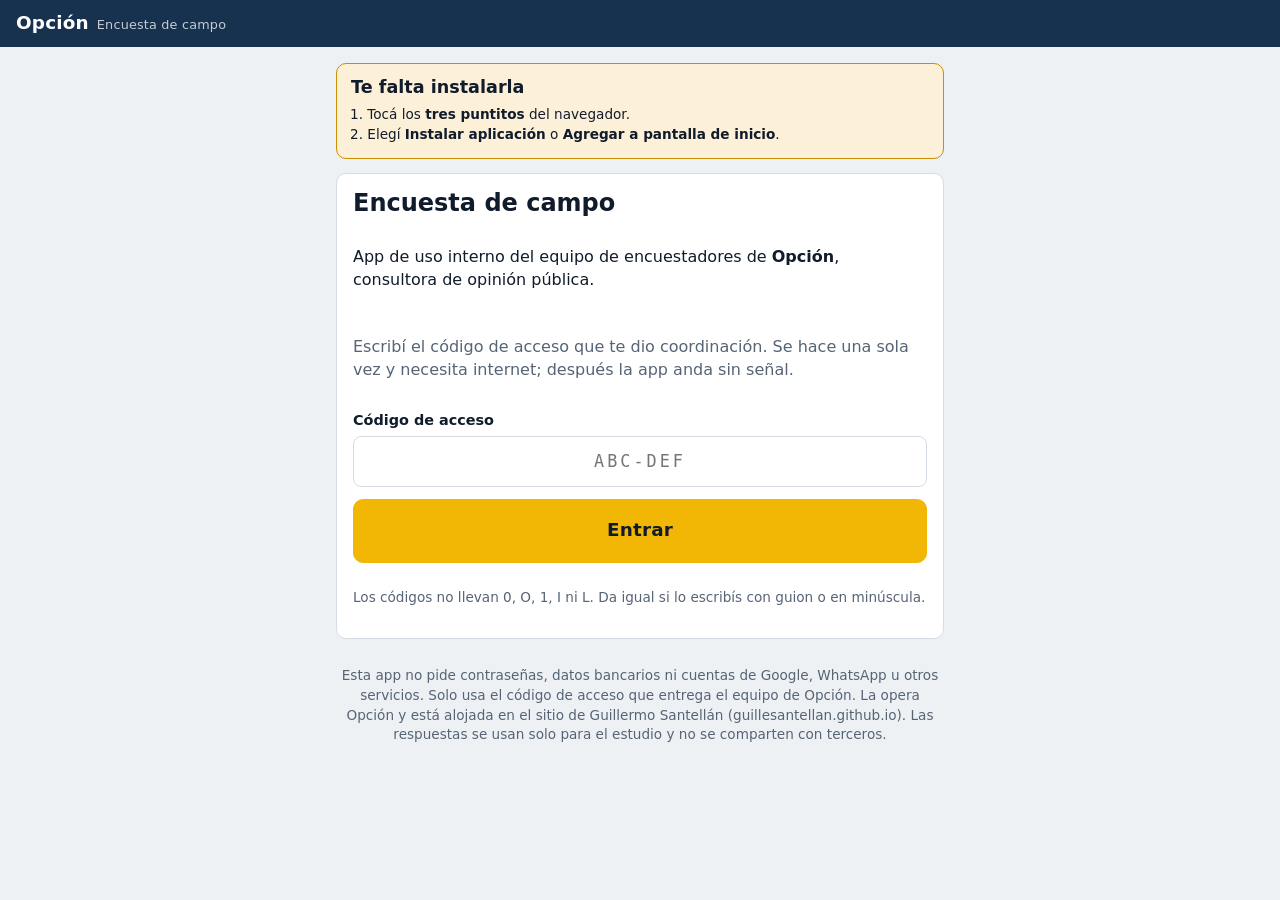
<file: index.html>
<!DOCTYPE html>
<html lang="es">
<head>
<meta charset="utf-8">
<meta name="google-site-verification" content="XM0_ak2-JmWcqfPUD3s-ifA3nbgFXxPhK7-u9GXLCN4" />
<meta name="viewport" content="width=device-width,initial-scale=1,viewport-fit=cover">
<title>Opción · Encuesta de campo</title>
<meta name="description" content="Aplicación de campo de Opción, consultora de opinión pública, para que su equipo de encuestadores cargue encuestas presenciales sin conexión.">
<meta name="author" content="Opción, consultora de opinión pública">
<link rel="manifest" href="manifest.webmanifest">
<meta name="theme-color" content="#17324f">
<meta name="mobile-web-app-capable" content="yes">
<meta name="apple-mobile-web-app-capable" content="yes">
<meta name="apple-mobile-web-app-status-bar-style" content="black-translucent">
<meta name="apple-mobile-web-app-title" content="Opción">
<meta name="robots" content="noindex,nofollow">
<link rel="apple-touch-icon" href="icono-180.png">
<link rel="icon" href="icono-192.png">
<link rel="stylesheet" href="estilos.css">
</head>
<body>
<!-- La app del encuestador. Todo se dibuja desde app.js dentro de #app. -->
<div id="app">
<header class="top"><div class="brand">Opción <small>Encuesta de campo</small></div></header>
<main class="wrap"><section class="card">
<h1 style="font-size:1.5rem">Encuesta de campo · Opción</h1>
<p>Aplicación de uso interno de <b>Opción</b>, consultora de opinión pública, para que su equipo de encuestadores cargue encuestas presenciales en el teléfono, incluso sin conexión.</p>
<p class="small muted">Esta app no pide contraseñas, datos bancarios ni cuentas de Google, WhatsApp u otros servicios. Solo usa el código de acceso que entrega el equipo de Opción. La opera Opción y está alojada en el sitio de Guillermo Santellán (guillesantellan.github.io). Las respuestas se usan solo para el estudio y no se comparten con terceros.</p>
<noscript><p class="nota">Para usar la app hace falta activar JavaScript en el navegador.</p></noscript>
</section></main>
</div>
<div id="toast" class="toast" hidden></div>
<script src="comun.js"></script>
<script src="app.js"></script>
</body>
</html>
</file>
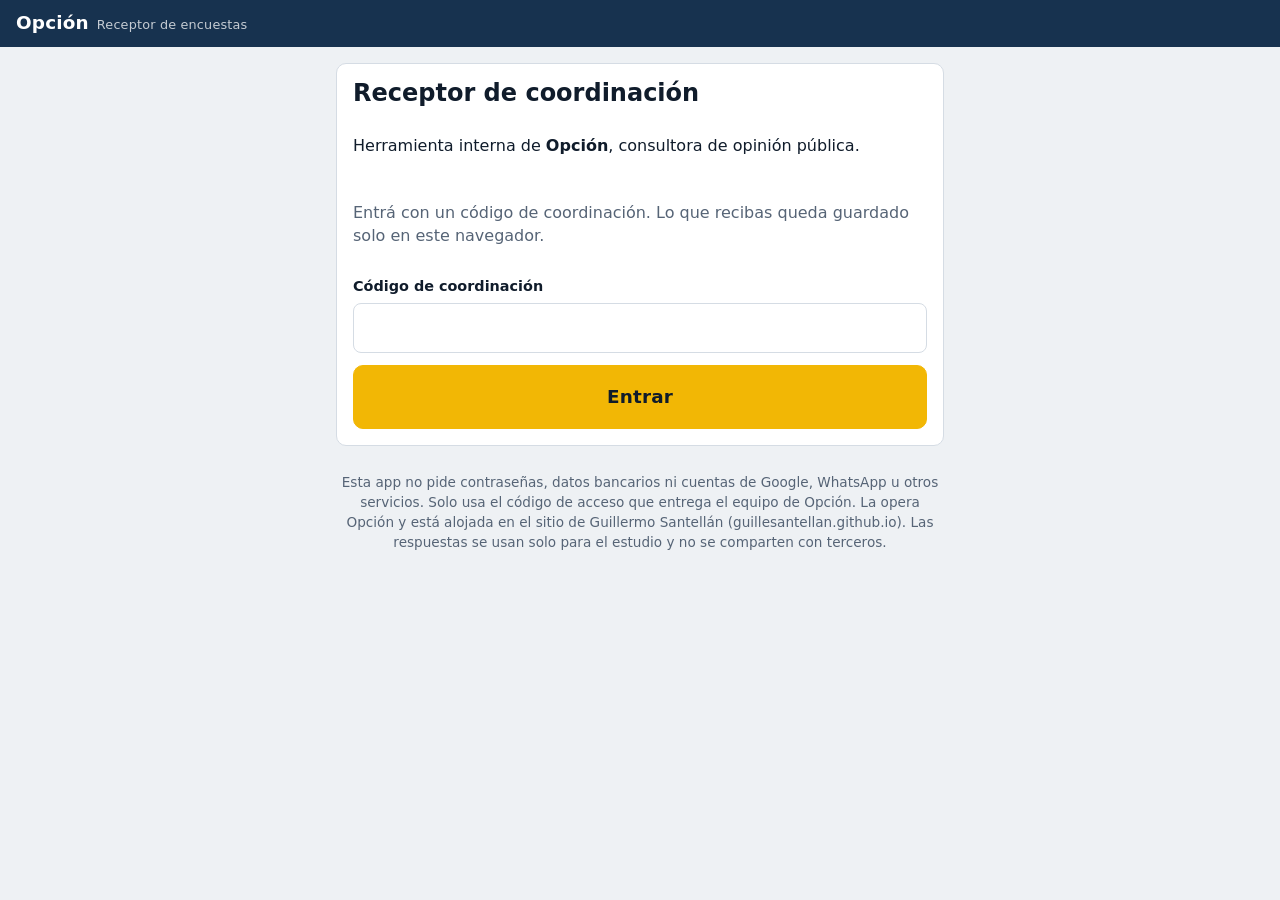
<file: receptor.html>
<!DOCTYPE html>
<html lang="es">
<head>
<meta charset="utf-8">
<meta name="viewport" content="width=device-width,initial-scale=1,viewport-fit=cover">
<title>Opción · Receptor de encuestas</title>
<meta name="description" content="Receptor de coordinación de Opción, consultora de opinión pública: junta y analiza las encuestas que envía su equipo de campo.">
<meta name="author" content="Opción, consultora de opinión pública">
<meta name="theme-color" content="#17324f">
<meta name="robots" content="noindex,nofollow">
<link rel="icon" href="icono-192.png">
<link rel="stylesheet" href="estilos.css">
</head>
<body>
<!-- El receptor de coordinación. Se abre con un código de coordinación.
     Los datos que se cargan quedan SOLO en este navegador (localStorage): no se suben a ningún lado. -->
<div id="app">
<header class="top"><div class="brand">Opción <small>Receptor de encuestas</small></div></header>
<main class="wrap"><section class="card"><h1 style="font-size:1.5rem">Receptor de coordinación · Opción</h1>
<p>Herramienta interna de <b>Opción</b>, consultora de opinión pública, para juntar y analizar las encuestas que envía su equipo de campo. Los datos quedan en esta computadora.</p>
<p class="small muted">Esta app no pide contraseñas, datos bancarios ni cuentas de Google, WhatsApp u otros servicios. Solo usa el código de acceso que entrega el equipo de Opción. La opera Opción y está alojada en el sitio de Guillermo Santellán (guillesantellan.github.io). Las respuestas se usan solo para el estudio y no se comparten con terceros.</p></section></main>
</div>
<div id="toast" class="toast" hidden></div>
<script src="comun.js"></script>
<script src="receptor.js"></script>
</body>
</html>
</file>
<file: estilos.css>
/* Estilos compartidos por la app del encuestador (index.html) y el receptor (receptor.html). */
/* Layout: herramienta de campo a una columna para el celular (botones grandes, alto contraste para usar al sol); panel de coordinación con pestañas y tablas densas. */
:root{
  --bg:#eef1f4; --surface:#ffffff; --surface-2:#f6f8fa; --ink:#101c2b; --muted:#566476; --line:#d5dce4;
  --brand:#17324f; --brand-ink:#ffffff; --accent:#f2b705; --accent-ink:#101c2b;
  --sel:#fff3c4; --sel-line:#c98f00; --ok:#1d8048; --ok-bg:#e3f4ea; --warn:#a86a0c; --warn-bg:#fdf0d8; --bad:#bf3326; --bad-bg:#fbe5e2;
  --bar:#2d5f8f; --bar-2:#9bb5cf;
  /* fuentes del sistema: tienen que andar sin internet */
  --f-display:system-ui,-apple-system,"Segoe UI",Roboto,Arial,sans-serif;
  --f-body:system-ui,-apple-system,"Segoe UI",Roboto,Arial,sans-serif;
  --f-mono:ui-monospace,"SFMono-Regular",Menlo,Consolas,monospace;
  --r:10px;
}
@media (prefers-color-scheme: dark){:root:not([data-theme="light"]){
  --bg:#0b1219; --surface:#131d28; --surface-2:#18242f; --ink:#e7edf3; --muted:#95a4b4; --line:#27343f;
  --brand:#10243a; --brand-ink:#e7edf3; --accent:#f5c231; --accent-ink:#0b1219;
  --sel:#2d2610; --sel-line:#f5c231; --ok:#43c47d; --ok-bg:#12291d; --warn:#e7a948; --warn-bg:#2c2110; --bad:#ff6f61; --bad-bg:#321714;
  --bar:#6aa2d8; --bar-2:#35516d; color-scheme:dark}}
:root[data-theme="dark"]{
  --bg:#0b1219; --surface:#131d28; --surface-2:#18242f; --ink:#e7edf3; --muted:#95a4b4; --line:#27343f;
  --brand:#10243a; --brand-ink:#e7edf3; --accent:#f5c231; --accent-ink:#0b1219;
  --sel:#2d2610; --sel-line:#f5c231; --ok:#43c47d; --ok-bg:#12291d; --warn:#e7a948; --warn-bg:#2c2110; --bad:#ff6f61; --bad-bg:#321714;
  --bar:#6aa2d8; --bar-2:#35516d; color-scheme:dark}
*{box-sizing:border-box}
html,body{background:var(--bg);color:var(--ink)}
body{margin:0;font-family:var(--f-body);font-size:16px;line-height:1.45;-webkit-tap-highlight-color:transparent}
[hidden]{display:none!important}
button,input,select,textarea{font:inherit;color:inherit}
:focus-visible{outline:3px solid var(--sel-line);outline-offset:2px}
h1,h2,h3{font-family:var(--f-display);text-wrap:balance;margin:0;line-height:1.1}
.mono,.tab{font-family:var(--f-mono);font-variant-numeric:tabular-nums}
.muted{color:var(--muted)}
.small{font-size:.85rem}
.lbl{font-size:.72rem;letter-spacing:.08em;text-transform:uppercase;color:var(--muted);font-weight:700}

/* barra superior */
.top{position:sticky;top:0;z-index:5;background:var(--brand);color:var(--brand-ink);padding:calc(10px + env(safe-area-inset-top,0px)) 16px 10px;display:flex;align-items:center;gap:12px;flex-wrap:wrap}
.top .brand{font-family:var(--f-display);font-weight:800;font-stretch:80%;font-size:1.15rem;letter-spacing:.01em;display:flex;align-items:baseline;gap:8px}
.top .brand small{font-family:var(--f-body);font-weight:400;font-size:.8rem;opacity:.75}
.top .sp{flex:1}
.chip{display:inline-flex;align-items:center;gap:6px;padding:3px 10px;border-radius:999px;font-size:.78rem;font-weight:700;border:1px solid transparent;white-space:nowrap}
.chip .dot{width:8px;height:8px;border-radius:50%;background:currentColor}
.chip.ok{background:var(--ok-bg);color:var(--ok)} .chip.warn{background:var(--warn-bg);color:var(--warn)} .chip.bad{background:var(--bad-bg);color:var(--bad)}
.chip.neutral{background:var(--surface-2);color:var(--muted);border-color:var(--line)}
.seg{display:inline-flex;background:rgba(255,255,255,.12);border-radius:8px;padding:2px}
.seg button{background:none;border:0;color:inherit;padding:5px 10px;border-radius:6px;cursor:pointer;font-size:.85rem;font-weight:700;opacity:.8}
.seg button[aria-pressed="true"]{background:var(--accent);color:var(--accent-ink);opacity:1}

.wrap{max-width:640px;margin:0 auto;padding-inline:16px;padding-block:16px 96px;display:flex;flex-direction:column;gap:14px}
.wrap.wide{max-width:1180px}
.card{background:var(--surface);border:1px solid var(--line);border-radius:var(--r);padding:16px;display:flex;flex-direction:column;gap:12px;min-width:0}
.row{display:flex;gap:10px;flex-wrap:wrap;align-items:center}
.grid2{display:grid;grid-template-columns:repeat(auto-fit,minmax(260px,1fr));gap:14px}

.btn{appearance:none;border:1px solid var(--line);background:var(--surface);border-radius:var(--r);padding:12px 16px;font-weight:700;cursor:pointer;min-height:48px;display:inline-flex;align-items:center;justify-content:center;gap:8px;text-align:center}
.btn:hover{border-color:var(--muted)}
.btn.primary{background:var(--accent);color:var(--accent-ink);border-color:var(--accent)}
.btn.dark{background:var(--brand);color:var(--brand-ink);border-color:var(--brand)}
.btn.big{min-height:64px;font-size:1.15rem;font-family:var(--f-display);font-stretch:90%;letter-spacing:.01em}
.btn.block{width:100%}
.btn.sm{min-height:36px;padding:6px 12px;font-size:.85rem}
.btn.ghost{background:transparent}
.btn[disabled]{opacity:.45;cursor:not-allowed}
.btn.danger{color:var(--bad);border-color:var(--bad)}

label.f{display:flex;flex-direction:column;gap:6px;font-weight:700;font-size:.9rem}
input.in,select.in,textarea.in{width:100%;border:1.5px solid var(--line);border-radius:8px;background:var(--surface);padding:12px;font-size:1.05rem;font-weight:400}
textarea.in{min-height:110px;resize:vertical}
input.in:focus,select.in:focus,textarea.in:focus{border-color:var(--sel-line);outline:none}

/* encuesta */
.qhead{display:flex;flex-direction:column;gap:8px}
.prog{height:6px;background:var(--line);border-radius:3px;overflow:hidden}
.prog i{display:block;height:100%;background:var(--accent)}
.secname{display:flex;justify-content:space-between;gap:8px}
.qtext{font-family:var(--f-display);font-stretch:92%;font-weight:700;font-size:1.35rem;line-height:1.2}
.qtext .who{display:block;font-size:1.7rem;margin-top:6px;color:var(--ink)}
.nota{font-size:.85rem;color:var(--warn);background:var(--warn-bg);border-radius:6px;padding:6px 10px;font-weight:700;letter-spacing:.02em}
.tarjeta{align-self:flex-start;background:var(--brand);color:var(--brand-ink);font-weight:700;font-size:.8rem;letter-spacing:.08em;padding:4px 10px;border-radius:4px;text-transform:uppercase}
.opts{display:grid;grid-template-columns:1fr;gap:8px}
.opts.two{grid-template-columns:1fr 1fr}
.opt{appearance:none;display:flex;align-items:center;gap:12px;text-align:left;border:1.5px solid var(--line);background:var(--surface);border-radius:var(--r);padding:10px 12px;min-height:54px;cursor:pointer;font-size:1.02rem;line-height:1.2}
.opt .code{font-family:var(--f-mono);font-size:.78rem;color:var(--muted);min-width:1.9em;text-align:right}
.opt.aux{background:var(--surface-2);color:var(--muted)}
.opt[aria-pressed="true"]{background:var(--sel);border-color:var(--sel-line);font-weight:700;color:var(--ink)}
.opt[aria-pressed="true"] .code{color:var(--ink)}
.opt[disabled]{opacity:.4}
.navbar{position:fixed;left:0;right:0;bottom:0;z-index:6;background:var(--surface);border-top:1px solid var(--line);padding-inline:16px;padding-top:10px;padding-bottom:calc(10px + env(safe-area-inset-bottom,0px))}
.navbar .in{max-width:640px;margin:0 auto;display:flex;gap:10px}
.navbar .btn{flex:1}
.review-item{display:grid;grid-template-columns:4.5em 1fr;gap:8px;padding:8px 0;border-bottom:1px solid var(--line);cursor:pointer;background:none;border-left:0;border-right:0;border-top:0;text-align:left;width:100%}
.review-item:hover{background:var(--surface-2)}
.review-item b{font-weight:700}
.review-item .miss{color:var(--bad);font-weight:700}

/* cuotas */
.qgrid{display:grid;grid-template-columns:auto repeat(4,1fr);gap:4px;font-size:.85rem}
.qgrid .h{font-weight:700;color:var(--muted);text-align:center;font-size:.75rem}
.qgrid .rh{font-weight:700;align-self:center}
.cell{border-radius:6px;padding:6px 4px;text-align:center;font-family:var(--f-mono);font-variant-numeric:tabular-nums;background:var(--surface-2);border:1px solid var(--line)}
.cell.full{background:var(--ok-bg);color:var(--ok);border-color:transparent}
.cell.over{background:var(--warn-bg);color:var(--warn);border-color:transparent}
.bigstat{display:flex;align-items:baseline;gap:8px}
.bigstat b{font-family:var(--f-display);font-size:2.2rem;font-stretch:80%;line-height:1}

/* panel */
.tabs{display:flex;gap:4px;overflow-x:auto;border-bottom:1px solid var(--line)}
.tabs button{background:none;border:0;border-bottom:3px solid transparent;padding:10px 14px;font-weight:700;color:var(--muted);cursor:pointer;white-space:nowrap}
.tabs button[aria-selected="true"]{color:var(--ink);border-bottom-color:var(--accent)}
.kpis{display:grid;grid-template-columns:repeat(auto-fit,minmax(150px,1fr));gap:12px}
.kpi{background:var(--surface);border:1px solid var(--line);border-radius:var(--r);padding:12px 14px;display:flex;flex-direction:column;gap:2px}
.kpi b{font-family:var(--f-display);font-stretch:80%;font-size:2rem;line-height:1.05;font-variant-numeric:tabular-nums}
.tbl-wrap{overflow-x:auto;min-width:0}
table.t{border-collapse:collapse;width:100%;font-size:.88rem}
table.t th,table.t td{padding:7px 8px;border-bottom:1px solid var(--line);text-align:left;vertical-align:middle}
table.t th{font-size:.72rem;letter-spacing:.06em;text-transform:uppercase;color:var(--muted);font-weight:700;background:var(--surface-2);position:sticky;top:0}
table.t td.n,table.t th.n{text-align:right;font-family:var(--f-mono);font-variant-numeric:tabular-nums;white-space:nowrap}
table.t tr.flag td{background:var(--bad-bg)}
.meter{height:10px;background:var(--line);border-radius:5px;overflow:hidden;min-width:80px}
.meter i{display:block;height:100%;background:var(--bar)}
.meter i.done{background:var(--ok)}
.bars{display:flex;flex-direction:column;gap:6px}
.bar{display:grid;grid-template-columns:minmax(0,1fr) 3.6em;gap:4px 10px;align-items:center;font-size:.88rem}
.bar .track{grid-column:1/-1;height:12px;background:var(--surface-2);border-radius:3px;overflow:hidden;border:1px solid var(--line)}
.bar .track i{display:block;height:100%;background:var(--bar)}
.bar.aux .track i{background:var(--bar-2)}
.bar .pct{text-align:right;font-family:var(--f-mono);font-weight:600;font-variant-numeric:tabular-nums}
.mini{display:inline-grid;grid-template-columns:repeat(4,10px);gap:2px;vertical-align:middle}
.mini i{width:10px;height:10px;border-radius:2px;background:var(--line)}
.mini i.p{background:var(--bar-2)} .mini i.f{background:var(--ok)} .mini i.o{background:var(--warn)}
.pos{color:var(--ok);font-weight:700} .neg{color:var(--bad);font-weight:700}
.toast{position:fixed;left:50%;transform:translateX(-50%);bottom:calc(84px + env(safe-area-inset-bottom,0px));background:var(--ink);color:var(--bg);padding:10px 16px;border-radius:8px;font-weight:700;z-index:20;max-width:calc(100% - 32px)}
.empty{padding:24px;text-align:center;color:var(--muted);border:1.5px dashed var(--line);border-radius:var(--r)}
details.card summary{cursor:pointer;font-weight:700}
@media (prefers-reduced-motion:reduce){*{transition:none!important;animation:none!important}}
@media (max-width:420px){.opts.two{grid-template-columns:1fr}.qtext{font-size:1.2rem}}

/* cartel para instalar la app */
.inst{background:var(--warn-bg);border:1px solid var(--sel-line);border-radius:var(--r);padding:14px;display:flex;flex-direction:column;gap:8px}
.inst ol{margin:0;padding-left:1.2em}
.codigo{font-family:var(--f-mono);font-size:1.7rem;text-align:center;letter-spacing:.18em;text-transform:uppercase}
.drop{border:2px dashed var(--line);border-radius:var(--r);padding:22px;text-align:center;color:var(--muted);background:var(--surface-2)}
.drop.hover{border-color:var(--sel-line);background:var(--sel)}
</file>
